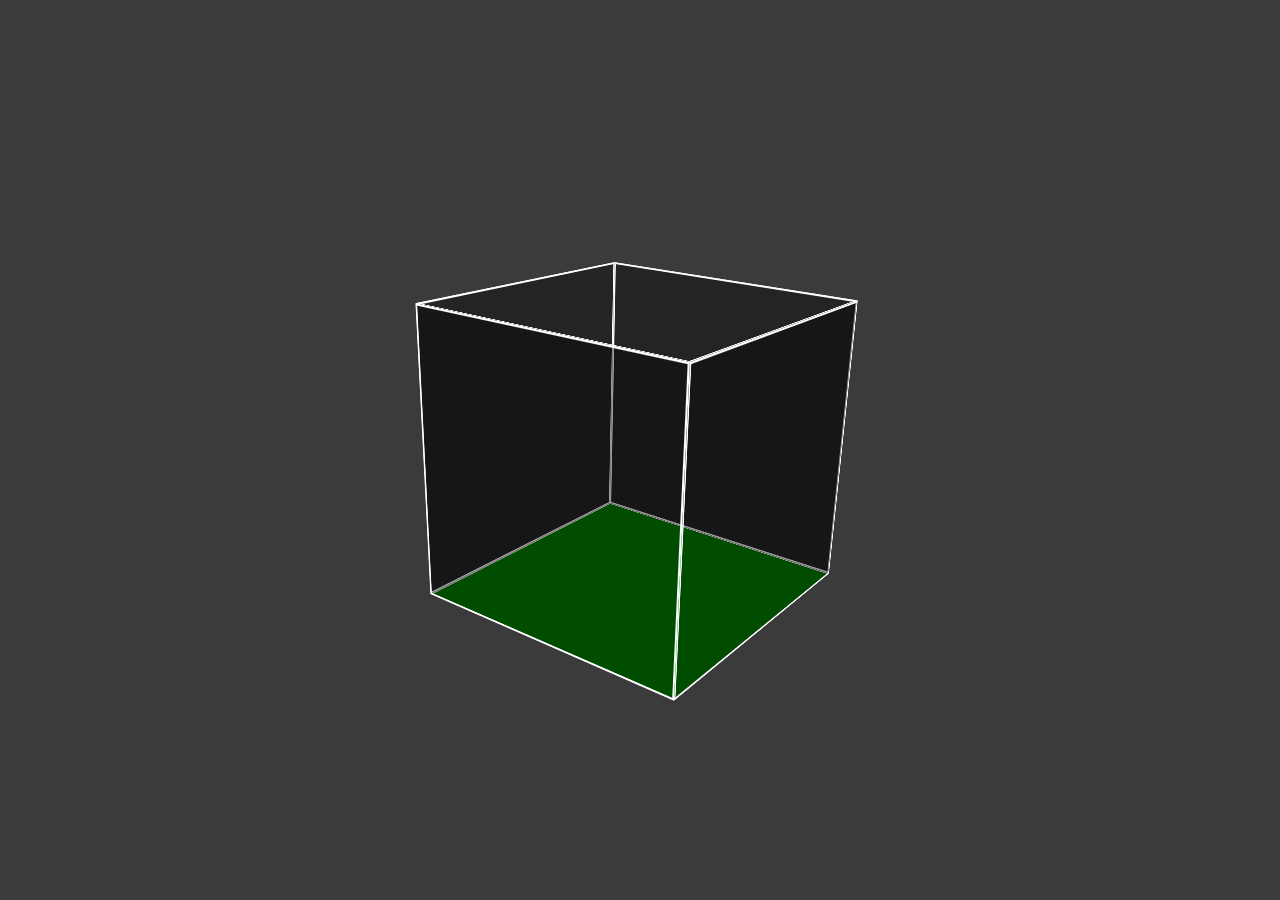
<file: index.html>
<!DOCTYPE html>
<html lang="en">
<head>
    <meta charset="UTF-8">
    <link rel="stylesheet" href="./css/style.css">
    <title>Kubik</title>
</head>
<body>
    <div class="container">
        <div class="box front"><div class="mini"></div></div>
        <div class="box back"><div class="mini"></div></div>
        <div class="box right"><div class="mini"></div></div>
        <div class="box left"><div class="mini"></div></div>
        <div class="box top"></div>
        <div class="box bottom"></div>
    </div>
</body>
</html>
</file>
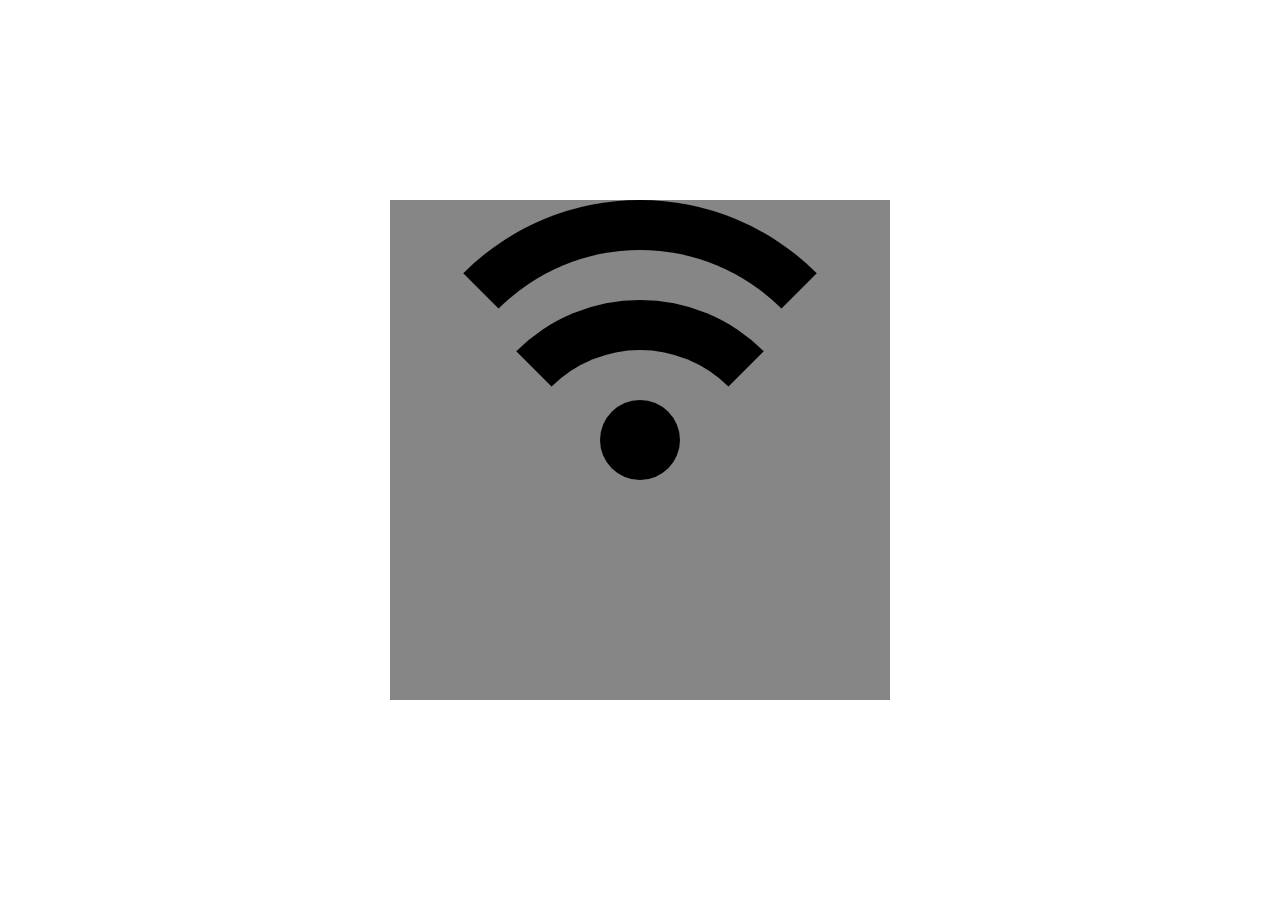
<file: wifi/index.html>
<!DOCTYPE html>
<html lang="en">
<head>
    <meta charset="UTF-8">
    <link rel="stylesheet" href="./css/style.css">
    <title>Document</title>
</head>
<body>
    <div class="wifi">
        <div class="w w1"></div>
        <div class="w w2"></div>
        <div class="w w3"></div>
    </div>
</body>
</html>
</file>
<file: css/style.css>
* {
    margin: 0;
    padding: 0;
    box-sizing: border-box;
}

body {
    width: 100%;
    height: 100vh;
    display: flex;
    justify-content: center;
    align-items: center;
    perspective: 1000px;
    background-color: rgb(59, 59, 59);
}

.container {
    width: 500px;
    height: 500px;
    transform-style: preserve-3d;
    transform: rotate3d(17,31,-7,319deg);
    position: relative;
}

.box {
    width: 300px;
    height: 300px;
    background-color: rgba(0, 0, 0, 0.397);
    position: absolute;
    top: 20%;
    left: 20%;
    color: white;
    font-size: 80px;
    overflow: hidden;
    border: 2px solid white;
}

.front {
    transform: translateZ(150px);
}

.back {
    transform: translateZ(-150px);
}

.top {
    transform: translateY(-150px) rotateX(90deg);
    background-color: transparent;
}

.bottom {
    transform: translateY(150px) rotateX(-90deg);
    background-color: green;
    transition-duration: .5s;
}

.left {
    transform: translateX(-150px) rotateY(-90deg);
}

.right {
    transform: translateX(150px) rotateY(90deg);
}

.mini {
    width: 100%;
    height: 100%;
    background-color: green;
    position: absolute;
    top: 100%;
    transition-duration: .5s;
}

.container:hover .bottom {
    transform: translateY(-150px) rotateX(-90deg);
}

.container:hover .mini {
    top: 0;
}
</file>
<file: wifi/css/style.css>
* {
    margin: 0;
    padding: 0;
    box-sizing: border-box;
}

body {
    width: 100vw;
    height: 100vh;
    display: flex;
    justify-content: center;
    align-items: center;
}

.wifi {
    background-color: rgba(0, 0, 0, 0.473);
    width: 500px;
    height: 500px;
    position: relative;
}

.w1 {
    width: 500px;
    height: 500px;
    border: 50px solid transparent;
    border-top: 50px solid black;
    border-radius: 50%;
    position: absolute;
    animation-delay: 0.5s;
}

.w2 {
    width: 350px;
    height: 350px;
    border: 50px solid transparent;
    border-top: 50px solid black;
    border-radius: 50%;
    position: absolute;
    top: 100px;
    left: 50%;
    transform: translateX(-50%);
    animation-delay: 0.25s;
}

.w3 {
    width: 80px;
    height: 80px;
    border-radius: 50%;
    background-color: black;
    position: absolute;
    top: 200px;
    left: 50%;
    transform: translateX(-50%);
}

.w {
    animation-name: wifi;
    animation-duration: 2s;
    animation-iteration-count: infinite;
}

@keyframes wifi {
    0% {
        border-top-color: black;
    }

    25% {
        border-top-color: rgba(0, 0, 0, 0.795);
    }

    50% {
        border-top-color: rgba(0, 0, 0, 0.521);
    }

    75% {
        border-top-color: rgba(0, 0, 0, 0);
    }

    100% {
        border-top-color: black;
    }
}
</file>
